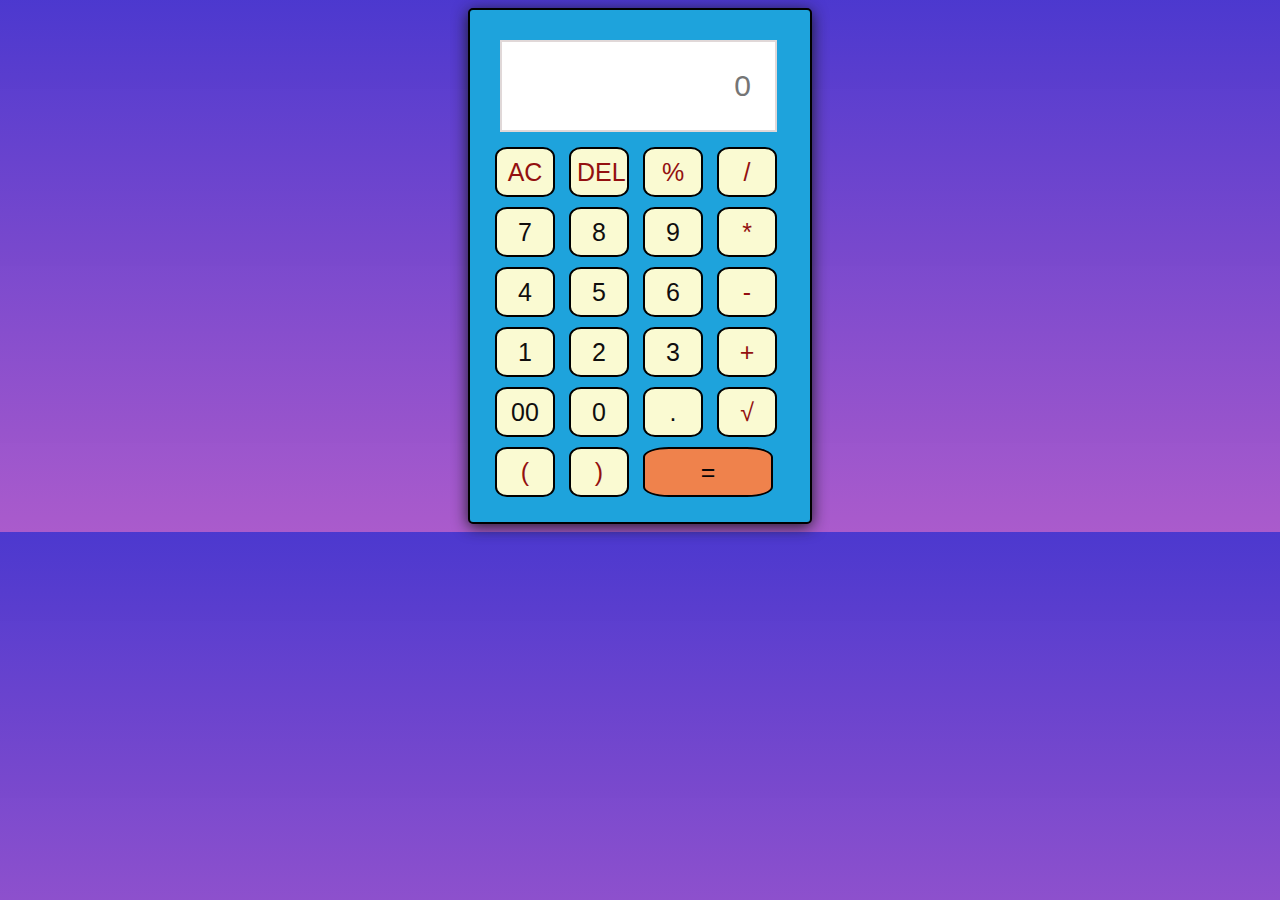
<file: calculator/index.html>
<!DOCTYPE html>
<html lang="en">
<head>
    <meta charset="UTF-8">
    <meta http-equiv="X-UA-Compatible" content="IE=edge">
    <meta name="viewport" content="width=device-width, initial-scale=1.0">
    <link rel="stylesheet" href="style.css">
    <title>Calculator</title>
</head>
<body>
    <div class="calculator">
        <input type="text" placeholder="0" id="inputBox">
        <div>
            <button class="operator">AC</button>
            <button class="operator">DEL</button>
            <button class="operator">%</button>
            <button class="operator">/</button>
        </div>
        <div>
            <button>7</button>
            <button>8</button>
            <button>9</button>
            <button class="operator">*</button>
        </div>
        <div>
            <button>4</button>
            <button>5</button>
            <button>6</button>
            <button class="operator">-</button>
        </div>
        <div>
            <button>1</button>
            <button>2</button>
            <button>3</button>
            <button class="operator">+</button>
        </div>
        <div>
            <button>00</button>
            <button>0</button>
            <button>.</button>
            <button class="operator">√</button>
        </div>
        <div>
            <button class="operator">(</button>
            <button class="operator">)</button>
            <button class="equalBtn">=</button>
        </div>
    </div>
        
    <script src="script.js"></script>
</body>
</html>
</file>
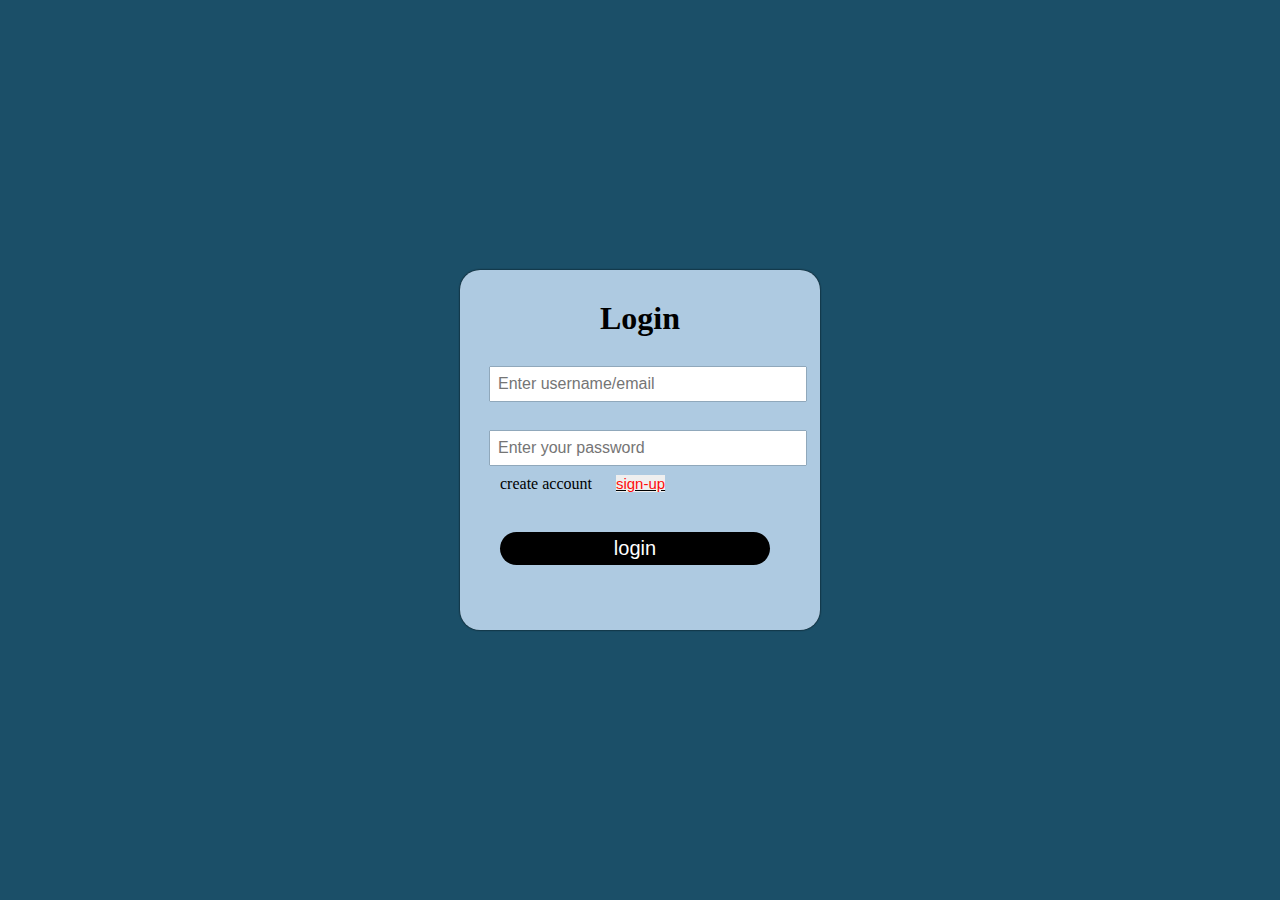
<file: login Authentication/index.html>
<!DOCTYPE html>
<html lang="en">
<head>
    <meta charset="UTF-8">
    <meta http-equiv="X-UA-Compatible" content="IE=edge">
    <meta name="viewport" content="width=device-width, initial-scale=1.0">
    <title>Login page</title>
    <style>
       *{
        margin:0;
        padding:0;
       }
       .container{
        background-color: #1b4f68;
        background-position: center;
        background-repeat: no-repeat;
        background-size: cover;
        width:100vw;
        height: 100vh;
        display: flex;
        justify-content:center;
        align-items: center;
       }
       .content{
        background-color: #aecae1;
        width: 300px;
        height:300px;
        display: block;
        padding:30px;
        border:none;
        border-radius:20px;
        box-shadow: 0px 0px 2px black;
       }
       .content input{
           background-color: white;
           border:none;
           box-shadow: 0px 0px 1px black;
           outline:none;
           margin-top: 30px;
           margin-right:10px;
           padding:8px;
           width:100%;
           font-size:16px;
       }
       h1{
        text-align:center;
        color: black;
       }
       span{
        margin:10px;
       }
       .content button{
        border:black;
        text-decoration: underline solid  black ;
        margin: 10px;
        color: #ff0c0c;
        font-size: 15px;
       }
       .content .click button{
        background: black;
        color:white;
        width: 90%;
        padding:5px;
        margin-top:30px ;
        font-size:20px;
        border:none;
        border-radius:30px;
       }
      #signup{
        display: none;
       }
       #signup .click button{
        margin-top: auto;
       }
       #signup input{
        margin-top: 20px;
       }
    </style>
</head>
<body>
   <div class="container">
       <div class="content" id="login">
           <h1>Login</h1>
           <input type="text" placeholder="Enter username/email " required>
           <input type="password" placeholder="Enter your password " required>
           <span>create account</span>
            <button type="submit" class="link" onclick="signupshow()">sign-up</button>
           <div class="click">
               <button type="submit" onclick="loginmsg()">login</button>
            </div>
       </div>
       <div class="content" id="signup">
        <h1>Sign up </h1>
        <input type="text" placeholder="Enter your First name" required>
        <input type = text placeholder="Enter your last name" required>
        <input type="email" placeholder="Enter your email-id" required>
        <input type="number" placeholder="Enter your mobile number " min="10" max="10" required>
        <span>already had an account</span>
         <button type="submit" class="link" onclick="loginshow()">login</button>
        <div class="click">
            <button type="submit" onclick="signupmsg()"><sign-up>sign-up</button>
         </div>
       </div>
    </div>
   <script>
      function loginmsg(){
         alert("Login successfull.....!");
      }
      function signupmsg(){
         alert("Signup successfull.....!");
      }
      function signupshow(){
         if(signup.style.display!='none'){
            signup.style.display='none';
            login.style.display='block';
         }
         else{
            signup.style.display='block';
            login.style.display='none';
         }
      }
      function loginshow(){
         if(login.style.display!='none'){
            login.style.display='none';
            signup.style.display='block';
         }
         else{
            login.style.display='block';
            signup.style.display='none';
         }
      }
   </script>
</body>
</html>
</file>
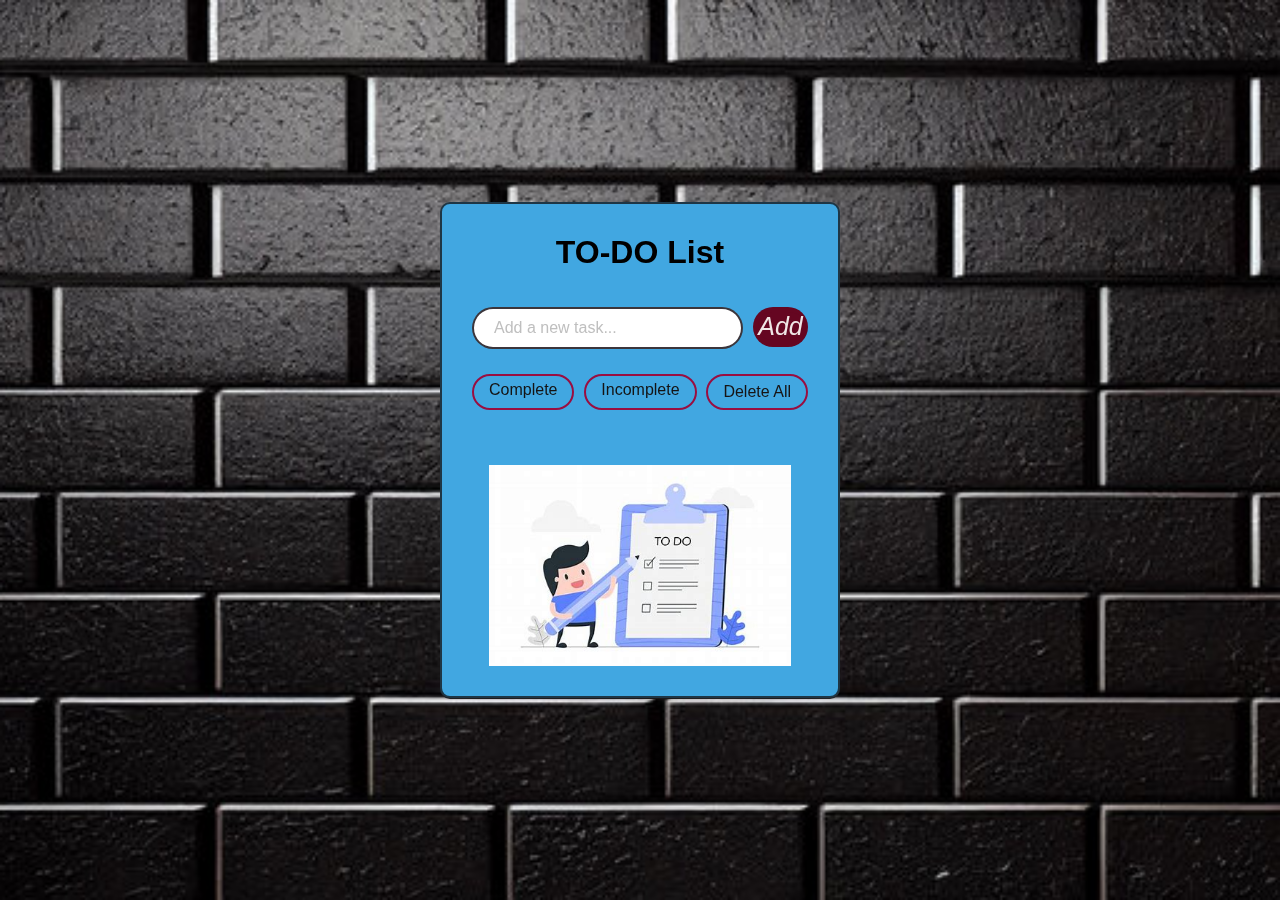
<file: To - Do web app/index.html>
<!DOCTYPE html>
<html lang="en">
<head>
  <meta charset="UTF-8">
  <meta http-equiv="X-UA-Compatible" content="IE=edge">
  <meta name="viewport" content="width=device-width, initial-scale=1.0">
  <title>TO-DO LIST</title>
  <link rel="stylesheet" href="https://maxcdn.bootstrapcdn.com/font-awesome/4.5.0/css/font-awesome.min.css">
  <link rel="stylesheet" href="style.css">
</head>
<body>
  <div class="container">
    <h1>TO-DO List</h1>
    <div class="input-container">
      <input class="todo-input" placeholder="Add a new task...">
      <button class="add-button">
        <i class="add-button">Add</i>
      </button>
    </div>
    <div class="filters">
      <div class="filter" data-filter="completed">Complete</div>
      <div class="filter" data-filter="pending">Incomplete</div>
      <div class="delete-all">Delete All</div>
    </div>
    <div class="todos-container">
      <ul class="todos"></ul>
      <img class="empty-image" src="LIST3.jpg">
    </div>
  </div>
  <script src="script.js"></script>
</body>
</html>
</file>
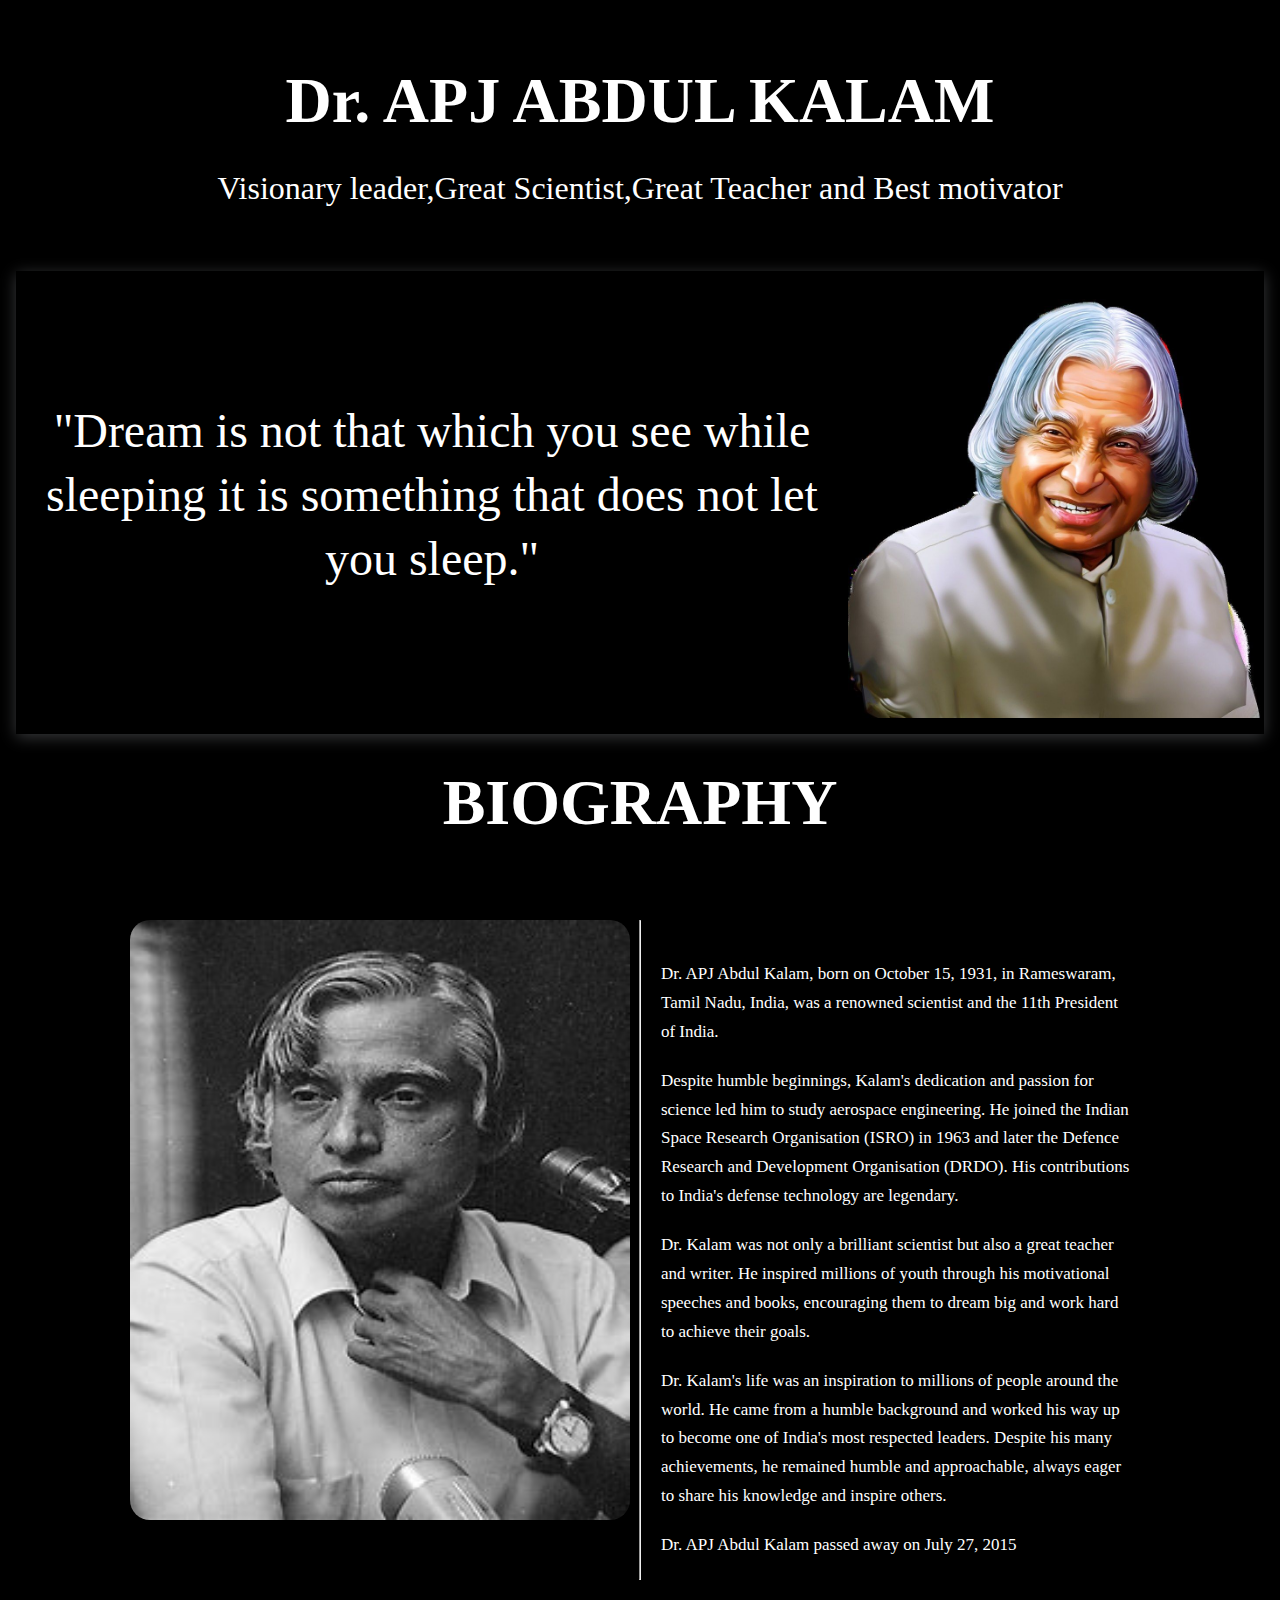
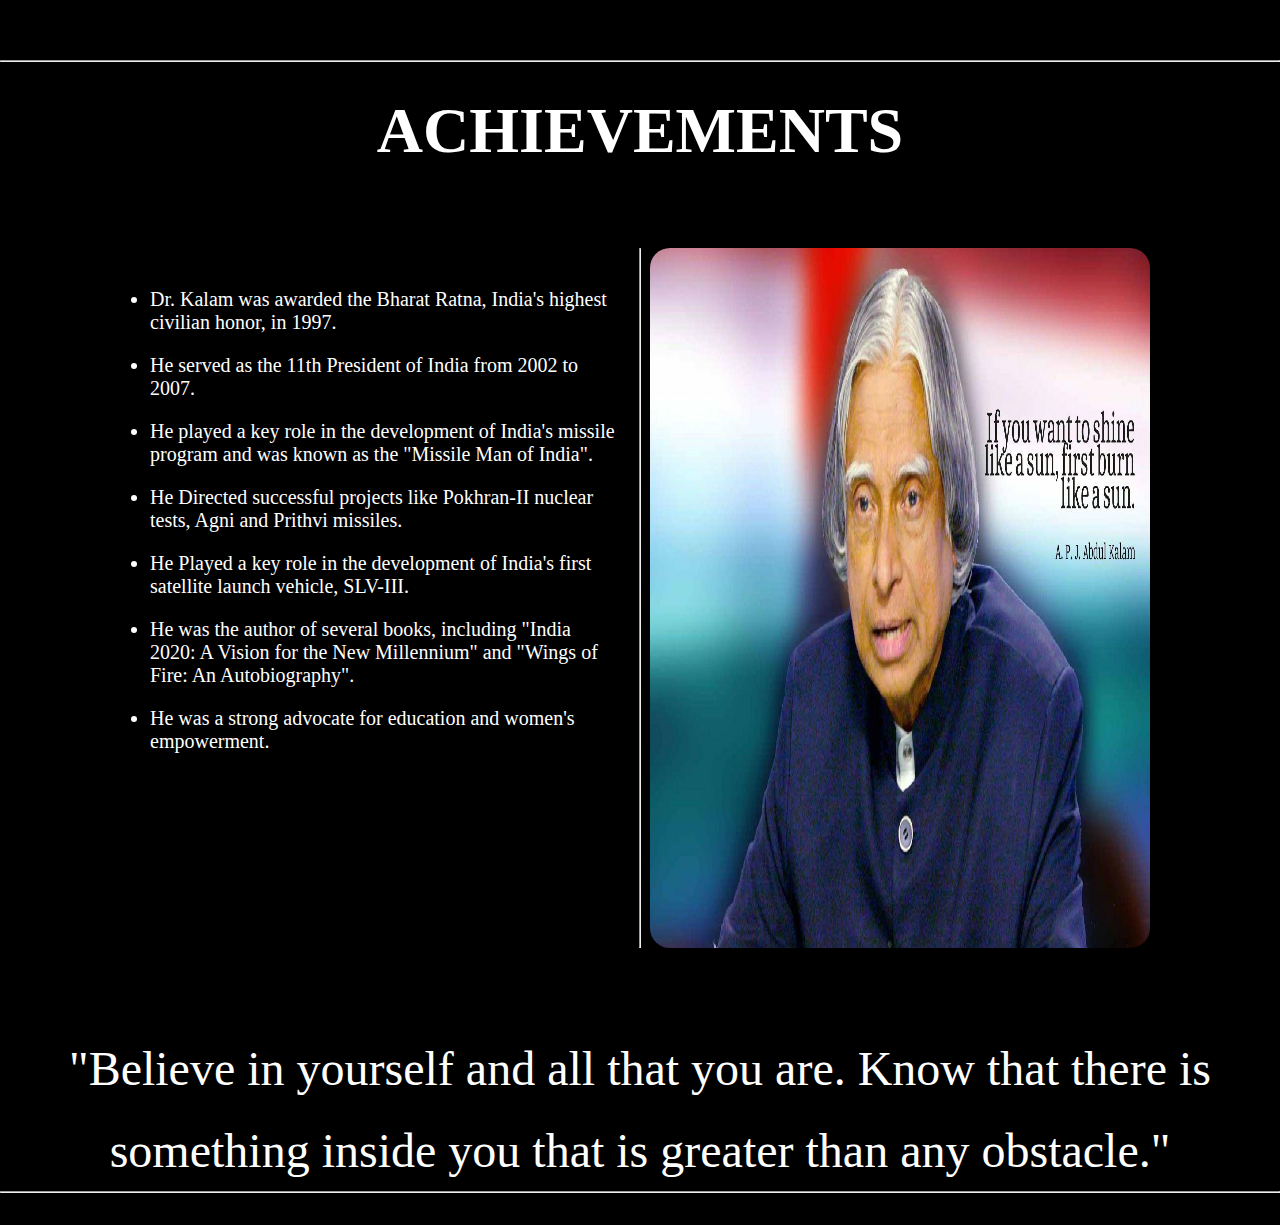
<file: Tribute page/index.html>
<!DOCTYPE html>
<html lang="en">
<head>
    <meta charset="UTF-8">
    <meta name="viewport" content="width=device-width, initial-scale=1.0">
    <title>Tribute Page</title>
    <link rel="stylesheet" href="style.css">
</head>
<body>
    <header class="header">
        <h1 class="title">Dr. APJ ABDUL KALAM</h1>
        <p class="description"> 
            Visionary leader,Great Scientist,Great Teacher and Best motivator</p>
    </header>
    <section class="tribute">
        <blockquote>
            "Dream is not that which you see while sleeping it is something that does not let you sleep."
        </blockquote>
        <img src="kalam2.jpg" alt="kalam image">
    </section>
    <div class="head">
      <h2 class="title">BIOGRAPHY</h2>
    </div>
    <div class="bio">
      <div class="left">
         <img src="kalam1.jpg"></img>
      </div>
      <hr>
      <div class="right">
        <p>Dr. APJ Abdul Kalam, born on October 15, 1931, in Rameswaram, Tamil Nadu, India, was a renowned scientist and the 11th President of India.</p>
        <p>Despite humble beginnings, Kalam's dedication and passion for science led him to study aerospace engineering. He joined the Indian Space Research Organisation (ISRO) in 1963 and later the Defence Research and Development Organisation (DRDO). His contributions to India's defense technology are legendary.</p>
        <p>Dr. Kalam was not only a brilliant scientist but also a great teacher and writer. He inspired millions of youth through his motivational speeches and books, encouraging them to dream big and work hard to achieve their goals.</p>
        <p>Dr. Kalam's life was an inspiration to millions of people around the world. He came from a humble background and worked his way up to become one of India's most respected leaders. Despite his many achievements, he remained humble and approachable, always eager to share his knowledge and inspire others.</p>
        <p>Dr. APJ Abdul Kalam passed away on July 27, 2015</p>
    </div>
    </div>
    <hr>
    <div class="head">
      <h2 class="title">ACHIEVEMENTS</h2>
    </div>
    <div class="layout">
        <div class="left-section">
            <ul>
                <li>
                  Dr. Kalam was awarded the Bharat Ratna, India's highest civilian honor, in 1997.
                </li>
                <li>
                  He served as the 11th President of India from 2002 to 2007.
                </li>
                <li>
                  He played a key role in the development of India's missile program and was known as the "Missile Man of India".
                </li>
                <li>
                  He Directed successful projects like Pokhran-II nuclear tests, Agni and Prithvi missiles.
                </li>
                <li>
                  He Played a key role in the development of India's first satellite launch vehicle, SLV-III.
                </li>
                <li>
                  He was the author of several books, including "India 2020: A Vision for the New Millennium" and "Wings of Fire: An Autobiography".
                </li>
                <li>
                  He was a strong advocate for education and women's empowerment.
                </li>
              </ul>     
                
        </div>
        <hr>
        <div class="right-section">
            <img src="kalam.jpg"></img>
        </div>
    </div>
    <section class="line">
        <p>
            "Believe in yourself and all that you are. Know that there is something inside you that is greater than any obstacle."
        </p>
        <hr>
    </section>
</body>
</html>
</file>
<file: calculator/style.css>
body{
    background: linear-gradient(360deg, rgba(159, 69, 197, 0.881),rgba(55, 33, 201, 0.895));
}
.calculator {
    width: 300px;
    margin: 0 auto;
    padding: 20px;
    border-radius: 5px;
    border: 2px solid #000000;
    background-color:#1ea3dc;
    box-shadow: 0px 3px 15px rgba(23, 24, 26, 0.932);
}

button {
    width: 60px;
    height: 50px;
    margin: 5px;
    font-size: 25px;
    border-radius: 20%;
    background: lightgoldenrodyellow;
    color: rgb(16, 14, 14);
    cursor: pointer;
    border: 2px solid black;
}

#inputBox {
    width: 75%;
    margin-bottom: 10px;
    padding: 5px;
    font-size: 30px;
    height: 40px;
    border:2px solid #e0d8d8;
    padding: 24px;
    margin: 10px;
    background: light white;
    box-shadow: 0px 3px 15px rgbs(84, 84, 84, 0.1);
    text-align: right;
    cursor: pointer;
    color:black;
}

.operator {
    color: #931010;
}

.equalBtn {
    width: 130px;
    background-color: rgb(239, 130, 76);
    color: #070607;

}
</file>
<file: To - Do web app/style.css>
*,
*::before,
*::after {
  margin: 0;
  padding: 0;
  box-sizing: border-box;
}

body {
  font-family: 'Roboto', sans-serif;
  height: 100vh;
  display: flex;
  align-items: center;
  justify-content: center;
  background: url(background.jpg) no-repeat;
  background-position: center;
  background-size: cover;
}

.container {
  width: 400px;
  height: auto;
  min-height: 400px;
  padding: 30px;
  background: rgb(65, 167, 225);
  border: 2px solid #141214c2;
  border-radius: 10px;
  backdrop-filter: blur(15px);
}

h1 {
  color:black;
  text-align: center;
  margin-bottom: 36px;
}

.input-container {
  display: flex;
  justify-content: space-between;
  margin-bottom: 25px;
}

.todo-input {
  flex: 1;
  outline: none;
  padding: 10px 10px 10px 20px;
  background-color: white;
  border: 2px solid #322c32f4;
  border-radius: 30px;
  color:black;
  font-size: 16px;
  margin-right: 10px;
}

.todo-input::placeholder {
  color: #bfbfbf;
}

.add-button {
  border: none;
  outline:none;
  background: #650621;
  color: #f0e6e6;
  font-size: 25px;
  cursor: pointer;
  border-radius: 40px;
  width: 55px;
  height: 40px;
}

.empty-image{
    margin: 55px auto 0;
    display: block;
    width: 90%;
    height: 90%;
}
.todo {
  list-style: none;
  display: flex;
  align-items: center;
  justify-content: space-between;
  background-color: #742a8a;
  border-radius: 5px;
  margin: 10px 0;
  padding: 10px 12px;
  border: 2px solid #e6b7eca1;
  transition: all 0.2s ease;
}

.todo:first-child {
  margin-top: 0;
}

.todo:last-child {
  margin-bottom: 0;
}

.todo:hover {
  background-color:#0f0e0fa1;
}

.todo label {
  cursor: pointer;
  width: fit-content;
  display: flex;
  align-items: center;
  font-family: 'Roboto', sans-serif;
  color:#eee;
}

.todo span {
  padding-left: 20px;
  position: relative;
  cursor: pointer;
}

span::before {
  content: "";
  height: 20px;
  width: 20px;
  position: absolute;
  margin-left: -30px;
  border-radius: 100px;
  border: 2px solid #e6b7eca1;
}

input[type='checkbox'] {
  visibility: hidden;
}

input:checked + span {
  text-decoration: line-through
}

.todo:hover input:checked + span::before, input:checked + span::before {
  background: url(./check.svg) 50% 50% no-repeat #09bb21;
  border-color: #09bb21;
}

.todo:hover span::before {
  border-color: #eee;
}

.todo .delete-btn  {
  background-color: transparent;
  border: none;
  cursor: pointer;
  color: #eee;
  font-size: 24px;
}

.filters {
  display: flex;
  justify-content: space-between;
  margin-bottom: 25px;
}

.filter {
  color: #141313;
  padding: 5px 15px;
  border-radius: 100px;
  border: 2px solid #990e41;
  transition: all 0.2s ease;
  cursor: pointer;
}

.filter.active, .filter:hover {
  background-color: #d87d55a1;
}

.delete-all {
  display: flex;
  color: #171414;
  padding: 7px 15px;
  cursor: pointer;
  border-radius: 100px;
  border: 2px solid #990e41;
  transition: all 0.2s ease;
}

.delete-all:hover {
  border-radius: 5px;
  background-color: #d87d55a1;
}
</file>
<file: Tribute page/style.css>
*{
    margin: 0px;
    padding: 0px;
    box-sizing: border-box;
}

body{
    font-family: Times,serif;
    color: white;
    background-color: black;
}

.container{
   max-width: 90rem;
   margin: 2rem auto;
   text-align: 1px 2rem;
}
.header{
    padding: 2rem;
    margin: 2rem 0px;
    text-align: center;
}

.header > p{
    font-size: 2rem;
}

.header> .title{
    margin-bottom: 2rem;
    font-size: 4rem;
}

.tribute{
    display: grid;
    grid-template-columns: 2fr 1fr;
    max-width: 78rem;
    margin: 0px auto;
    background-color:black;
    box-shadow: 0px 3px 15px rgba(113, 115, 119, 0.5);
    color: white;
    align-items: center;
    padding: 0px 0px 1rem;
}

.tribute blockquote{
    text-align: center;
    font-size: 3rem;
    line-height: 4rem;
}

.tribute img{
    background-image:url("kalam2.jpg");
    width: 100%;
    height:100%;
}

.head> .title{
    margin-top: 2rem;
    font-size: 4rem;
    text-align: center;
}


.bio{
    display: flex;
    margin-block:50px;
    margin-inline:100px;
    padding:30px;
}

.bio > h2{
    margin-bottom: 1rem;
    font-size: 3rem;
    line-height: 1.2;
    text-align: center;
}


.bio .left{
    width:50%;
}

.bio .left img{
    height: 600px;
    width: 500px;
    float: left;
    border: none;
    box-shadow: 0px 0px 1px black;
    border-radius: 20px;
}

.bio .left hr{
    margin-right: 2rem;
}

.bio .right hr{
    margin-left: 2rem;
}

.bio .right{
    display: flex;
    flex-direction: column;
    padding:20px;
    width: 50%;
}

.right p{
    padding-top: 20px;
    font-size: 17px;
    line-height: 1.7;
}


.line > p{
    font-size: 3rem;
    line-height: 1.7;
    text-align: center;
}

.line hr{
    margin-bottom: 2rem;
}

.layout{
    display: flex;
    margin-block:50px;
    margin-inline:100px;
    padding:30px;
}

.layout .left-section{
   display: flex;
   flex-direction: column;
   padding:20px;
   width: 50%;
}


.left-section li{
    padding-top: 20px;
    font-size: 20px;
}

.layout .right-section{
    width:50%;
}

.layout .right-section img{
    height: 700px;
    width: 500px;
    float: right;
    border: none;
    box-shadow: 0px 0px 1px black;
    border-radius: 20px;
}
.layout .right-section hr{
    margin-top: 2rem;
}
</file>
